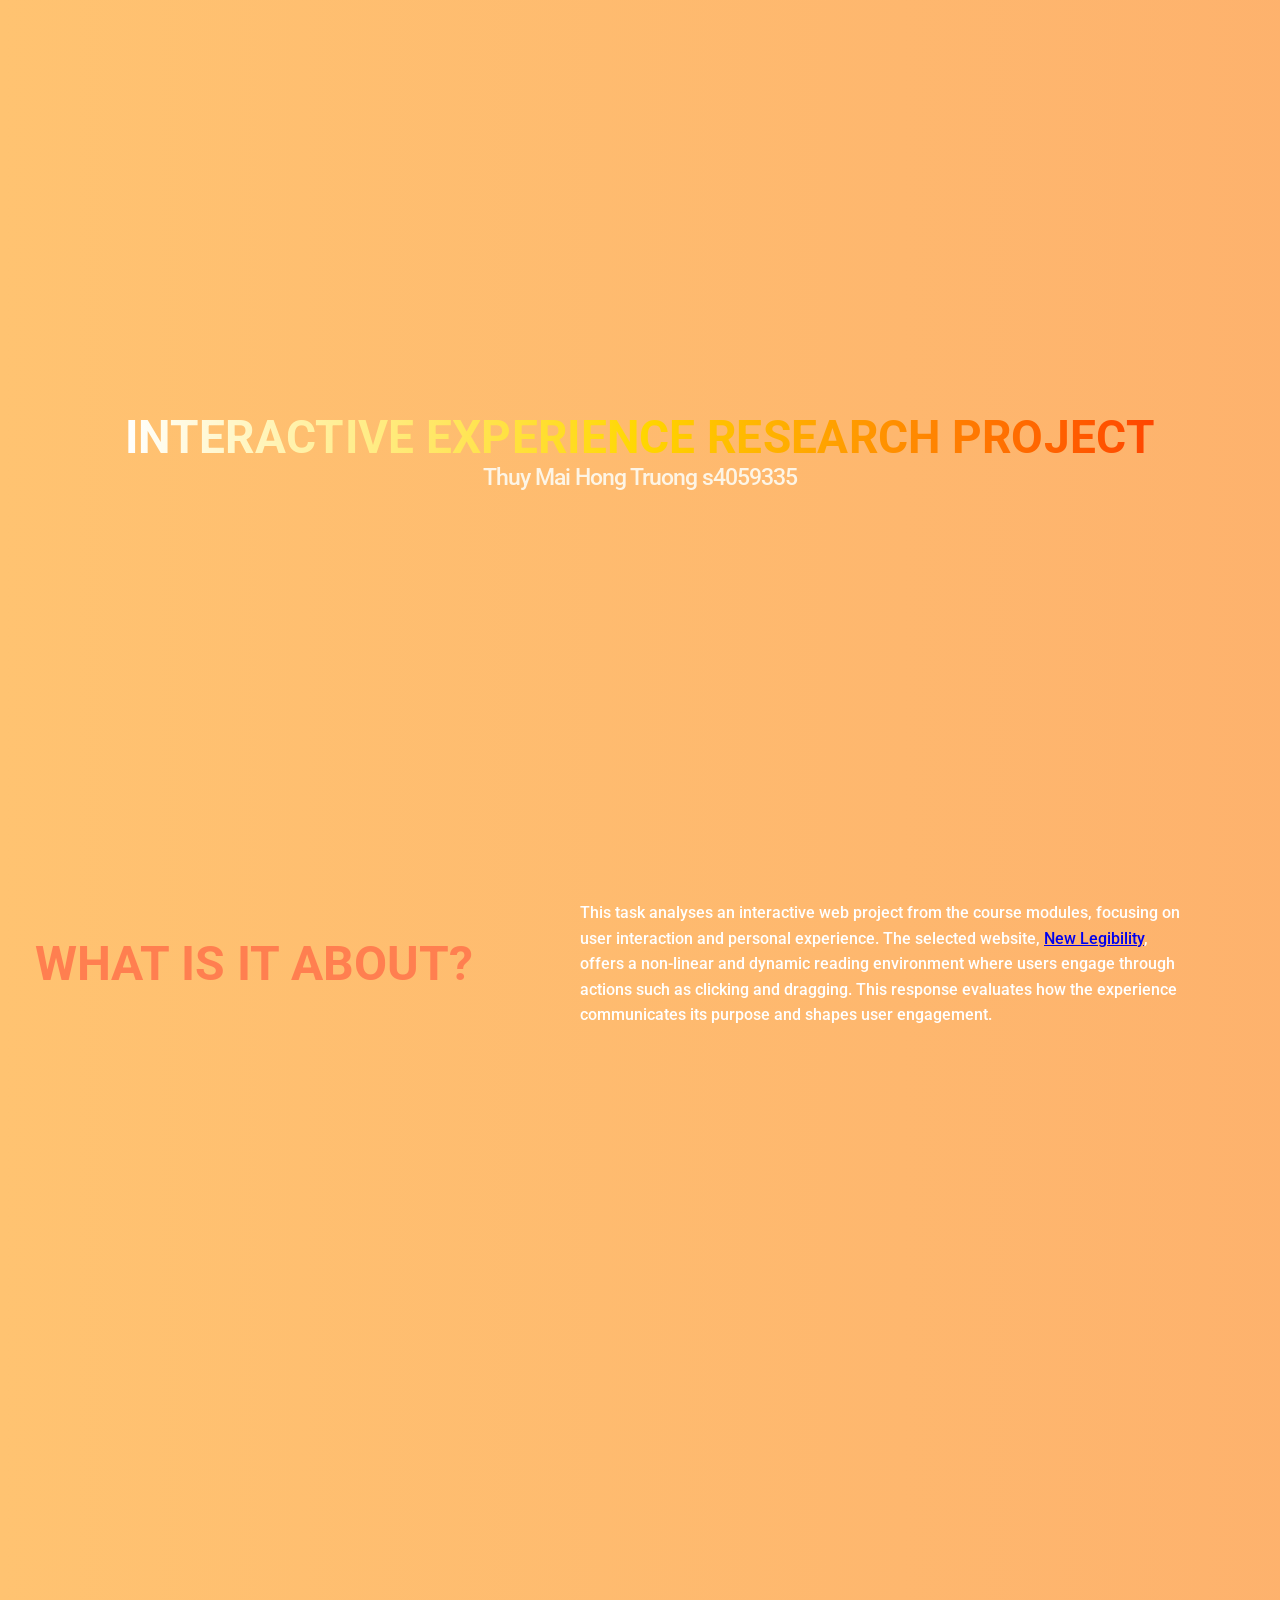
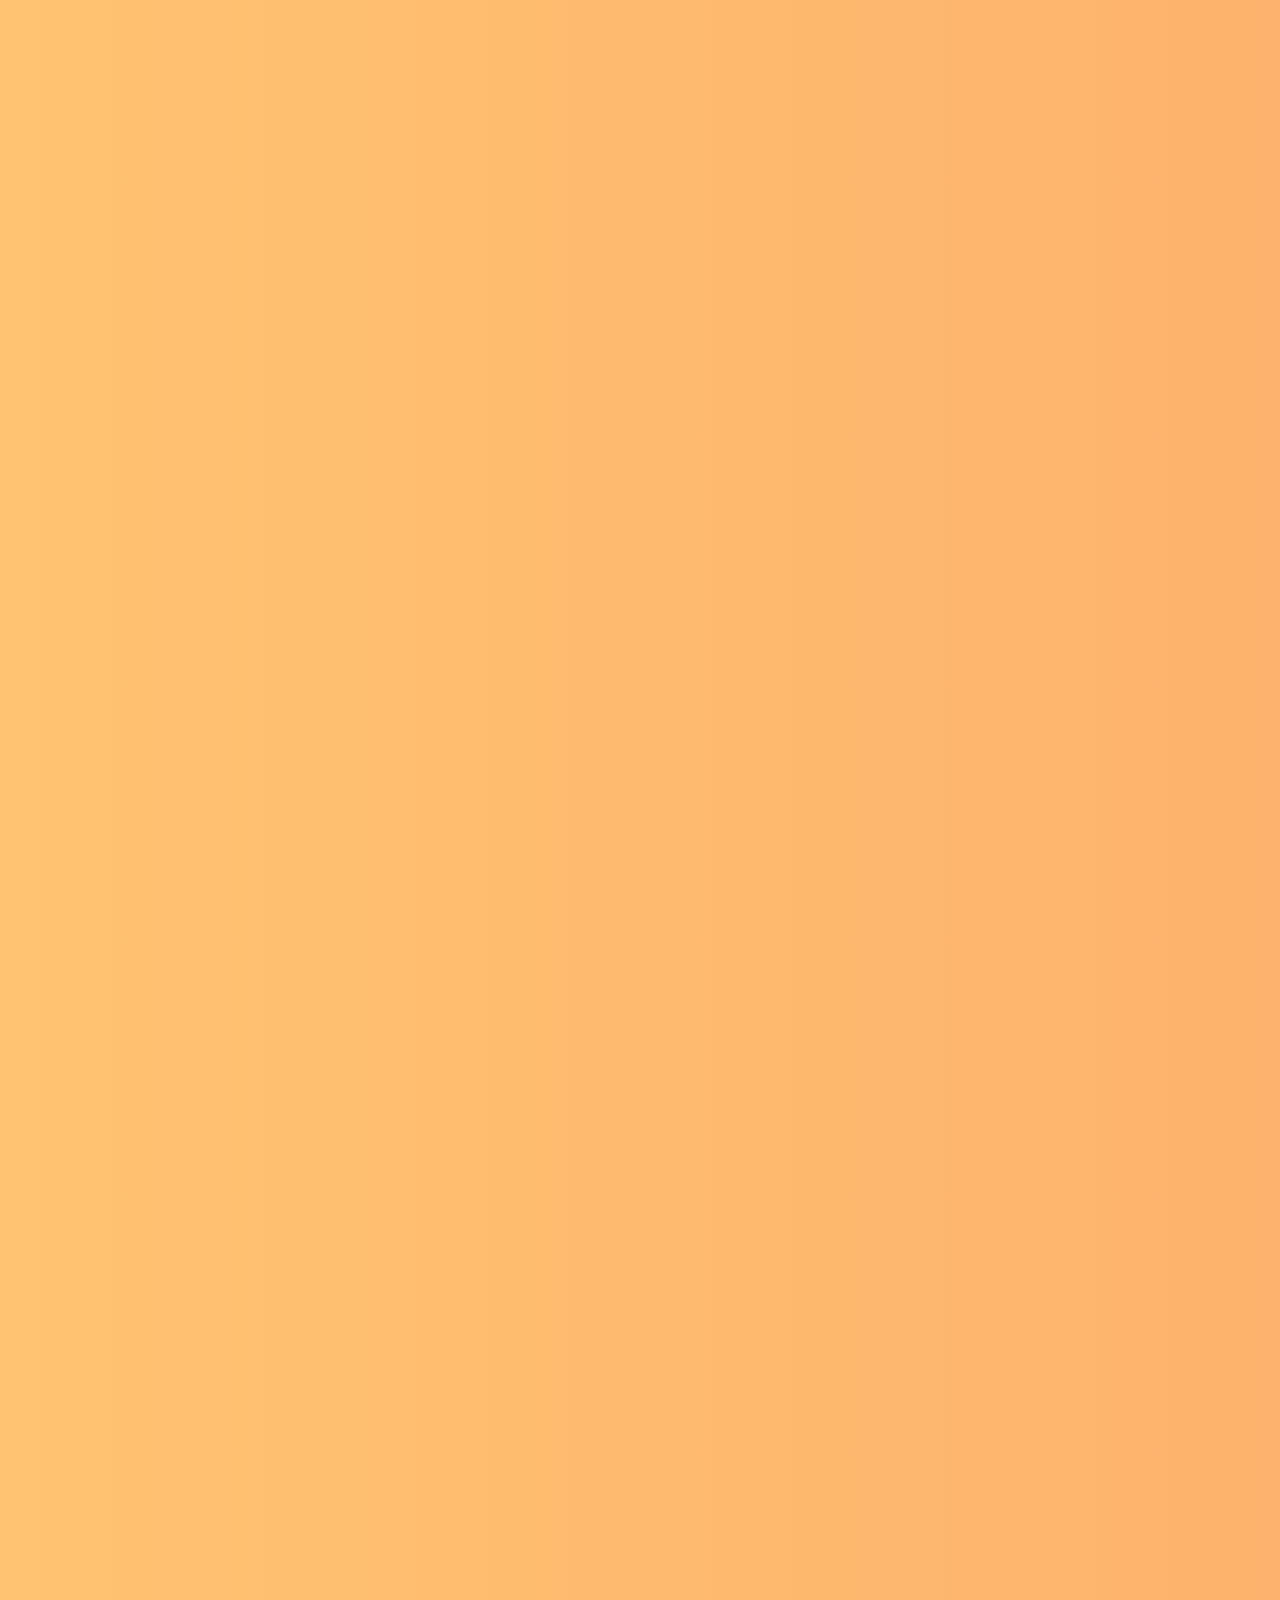
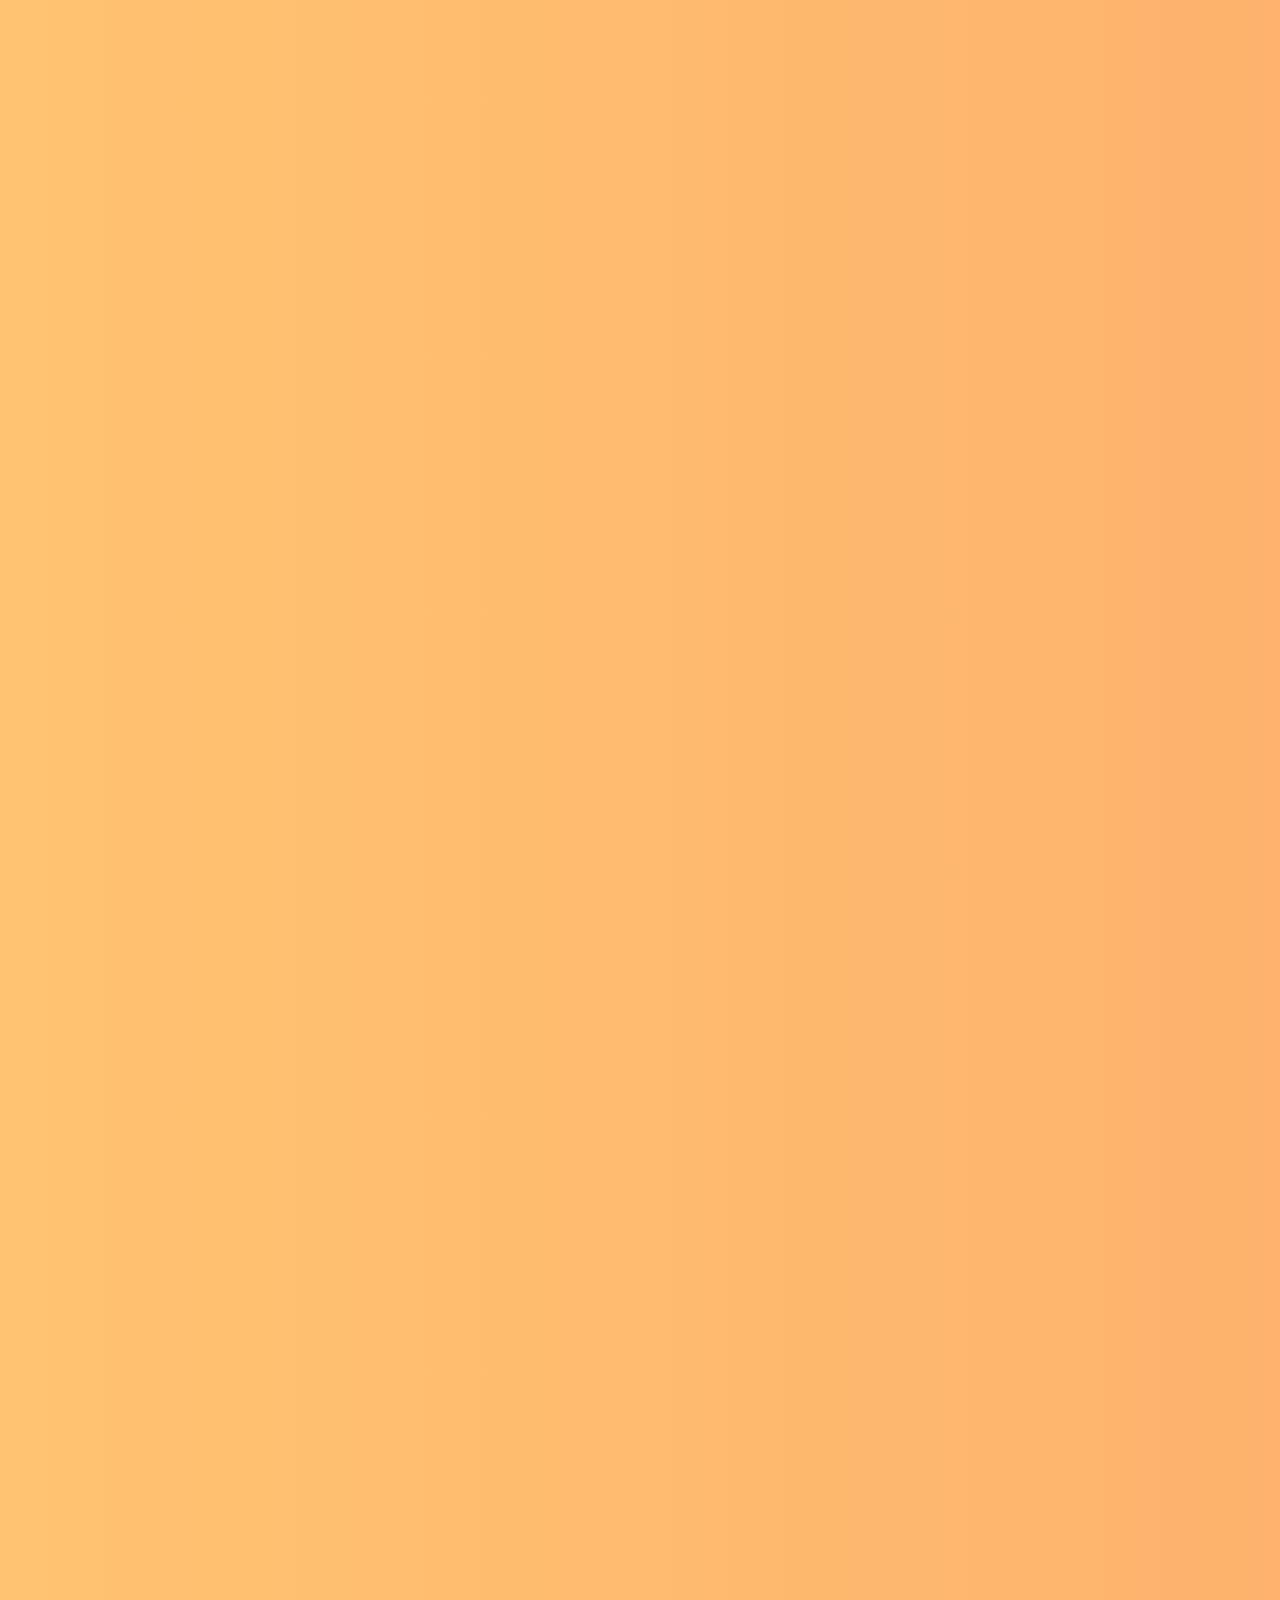
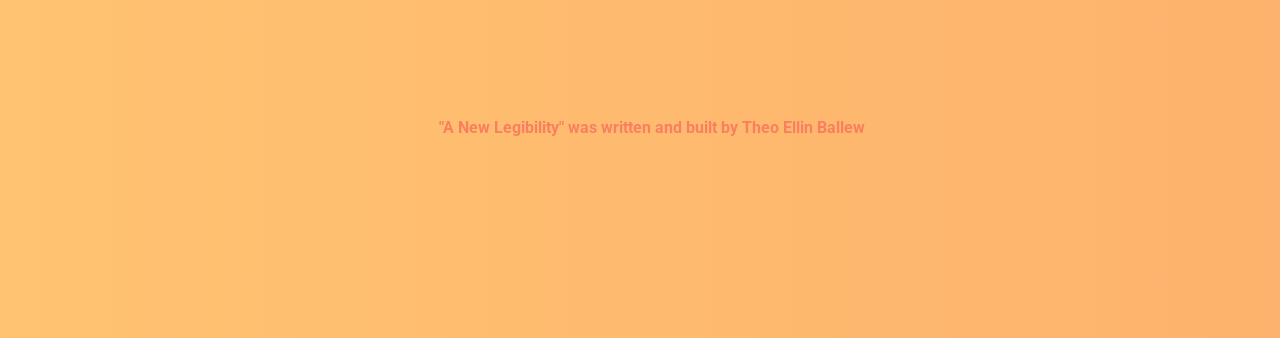
<file: assignment1/index.html>
<!doctype html>
<html lang="en">
  <head>
    <meta charset="UTF-8" />
    <meta name="viewport" content="width=device-width, initial-scale=1.0" />
    <title>ASSIGNMENT1</title>
    <link
      href="https://fonts.googleapis.com/css2?family=Roboto:wght@300;400;700&display=swap"
      rel="stylesheet"
    />
    <link rel="stylesheet" href="style.css" />
  </head>
  <body>
    <!--the assignment title, student name and student id-->
    <div class="section1">
      <h1>INTERACTIVE EXPERIENCE RESEARCH PROJECT</h1>
      <h2>Thuy Mai Hong Truong s4059335</h2>
    </div>
    <!--this is the introduction-->
    <div class="section2">
      <h3>WHAT IS IT ABOUT?</h3>
      <h4>
        This task analyses an interactive web project from the course modules,
        focusing on user interaction and personal experience. The selected
        website,
        <!--a link to the author website-->
        <a
          href="https://thehtml.review/04/new-legibility/"
          target="_blank"
          class="highlight-link"
          >New Legibility</a
        >, offers a non-linear and dynamic reading environment where users
        engage through actions such as clicking and dragging. This response
        evaluates how the experience communicates its purpose and shapes user
        engagement.
      </h4>
    </div>

    <div class="section3">
      <h5>FIRST IMPRESSION and INTERACTION FLOW</h5>
      <p>
        When I first visited New Legibility, what immediately drew my attention
        was the unconventional layout and the moving text elements scattered
        across the screen. Rather than following a fixed structure, the content
        appeared dynamically, giving the interface an experimental and
        non-linear feel. My initial reaction was a mix of curiosity and slight
        disorientation, as it defied my usual expectations of how a website
        should behave.
      </p>
      <p>
        During the first two minutes, I mainly interacted by clicking on
        different text blocks, dragging elements around, and scrolling to
        uncover hidden or newly revealed content. Each action produced a
        response, text shifting or appearing in unexpected places which
        encouraged me to keep exploring. The experience felt less like reading a
        traditional article and more like navigating an interactive system.
      </p>
      <p>
        I spent the most time with the draggable text elements, which allowed me
        to rearrange content and craft my own reading path. This design
        encourages active participation, letting users construct meaning rather
        than passively consuming information. The most repeated action was
        clicking, as it consistently revealed new pieces of text and guided the
        flow of the experience.
      </p>
    </div>

    <div class="section4">
      <h6>PURPOSE and COMMUNICATION</h6>
      <p>
        The primary goal of New Legibility is to challenge traditional reading
        conventions and explore how meaning can be actively constructed through
        interaction. Unlike standard websites with a linear, predictable flow,
        this project transforms text into dynamic elements that users can
        manipulate, making reading a participatory and exploratory process. It
        encourages users to think critically about the act of reading itself and
        to engage with content in a way that is both playful and reflective.
      </p>
      <p>
        This goal is communicated through multiple interactive cues. The
        scattered and movable text blocks immediately signal that the user
        should click, drag, or rearrange content. Visual feedback, such as text
        shifting, appearing in new locations, or responding to clicks,
        reinforces that interaction is not only expected but central to
        understanding the material. The absence of traditional navigation or a
        clearly defined start-to-finish sequence further emphasizes that
        personal exploration and experimentation are key components of the
        experience. In essence, the design itself teaches users how to engage.
      </p>
    </div>

    <div class="section5">
      <h7>TIME BASED EXPERIENCE and GUIDANCE</h7>
      <p>
        New Legibility is designed to be explored over multiple short sessions
        rather than consumed in a single sitting. Its non-linear, unpredictable
        nature encourages users to revisit the site, experiment with different
        text arrangements, and uncover new relationships between content. There
        is no prescribed duration for interaction; instead, the website rewards
        repeated engagement, allowing users to construct their own rhythm and
        pace of exploration.
      </p>
      <p>
        The site communicates this temporal approach through its interactive
        mechanics. Clickable and draggable text elements, combined with
        immediate visual feedback, subtly indicate that the experience is
        iterative. Animations and responsive changes guide users intuitively,
        without explicit instructions, showing that understanding grows through
        repetition and experimentation. By allowing users to interact freely and
        observe the consequences of their actions, the experience fosters
        curiosity and reflection, suggesting that engagement over time is
        essential to fully grasp the concept of non-linear reading.
      </p>
    </div>

    <div class="section6">
      <h8>REFERENCE, EMOTIONS and EVALUATION</h8>
      <p>
        The website references other interactive media forms, such as
        experimental digital art, generative typography, and playful game-like
        interfaces. These references suggest a mode of engagement that is
        exploratory and creative rather than passive. Users are invited to act
        like participants or co-creators rather than simple readers,
        experimenting with the placement and arrangement of text to uncover
        meaning.
      </p>
      <p>
        Emotionally, the experience evokes a mixture of curiosity, excitement,
        and occasional frustration. The most satisfying aspect for me was
        interacting with the draggable text elements. Being able to rearrange
        content and craft my own reading path created a sense of agency and
        control, which made the exploration highly rewarding. Conversely, the
        most frustrating part was when the text overlapped or shifted too
        rapidly, making it temporarily difficult to follow and slightly
        disorienting. This tension, however, also reflects the goal of the
        website and the challenging conventional reading habits, turning
        discomfort into a productive aspect of the learning experience.
      </p>
      <p>
        Overall, New Legibility succeeds in creating an immersive, interactive
        environment where users actively construct meaning. Its playful
        mechanics, iterative design, and experimental layout provoke reflection
        on how we engage with text, demonstrating that interactive media can
        transform reading from a passive activity into an engaging,
        participatory experience.
      </p>
    </div>
    <!--this is the end-->
    <footer class="site-footer">
      <div class="container">
        <p>
          <strong
            >"A New Legibility" was written and built by Theo Ellin Ballew
          </strong>
        </p>
      </div>
    </footer>
  </body>
</html>
</file>
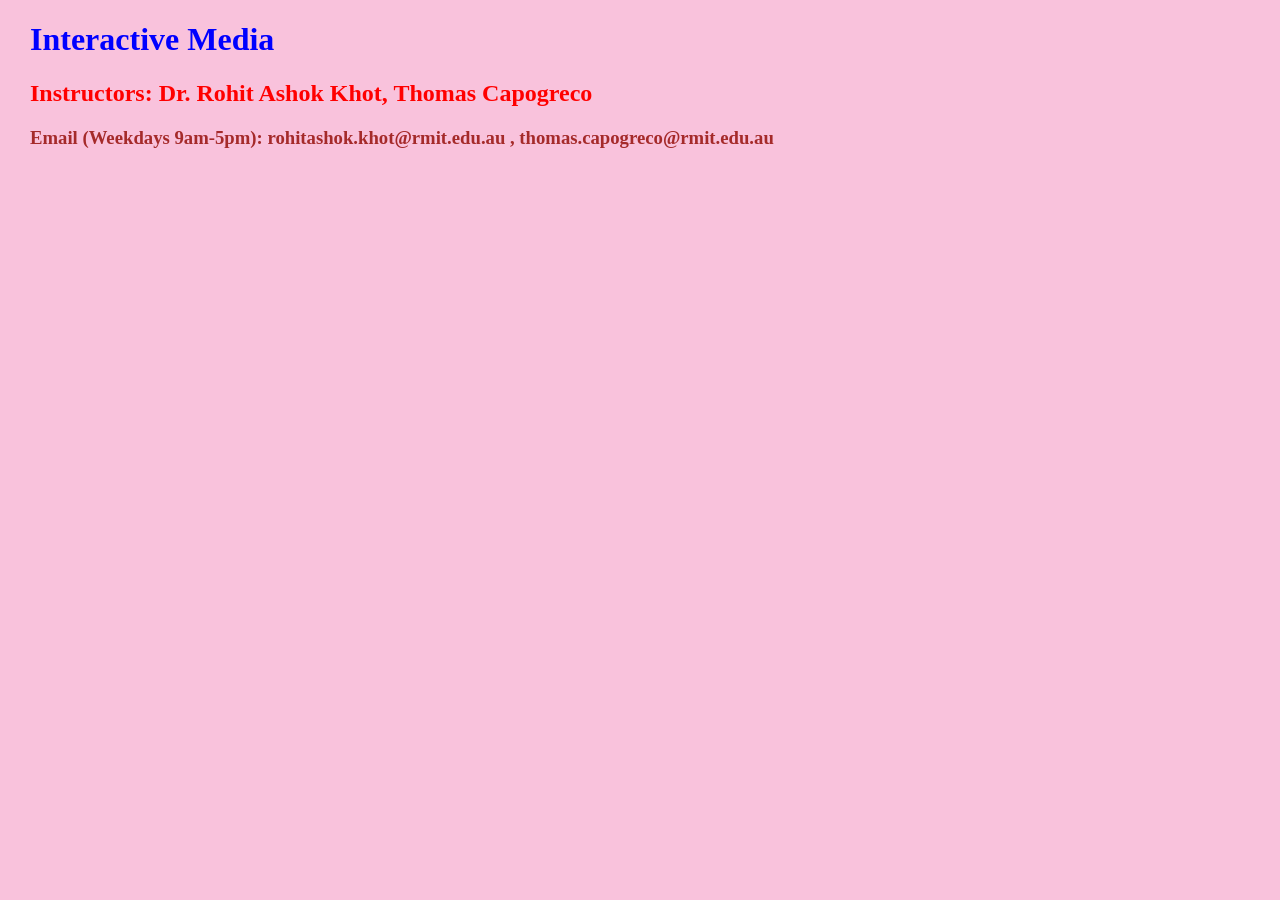
<file: week3/index.html>
<!doctype html>
<html lang="en">
  <head>
    <meta charset="UTF-8" />
    <meta name="viewport" content="width=device-width, initial-scale=1.0" />
    <title>Document</title>
  
  </head>
  <link rel="stylesheet" href="style.css"
  
 body>
  <h1>Interactive Media</h1>
    <h2>Instructors: Dr. Rohit Ashok Khot, Thomas Capogreco</h2>
    <h3>
      Email (Weekdays 9am-5pm): rohitashok.khot@rmit.edu.au ,
      thomas.capogreco@rmit.edu.au
    </h3>
  </body>
    

</html>
</file>
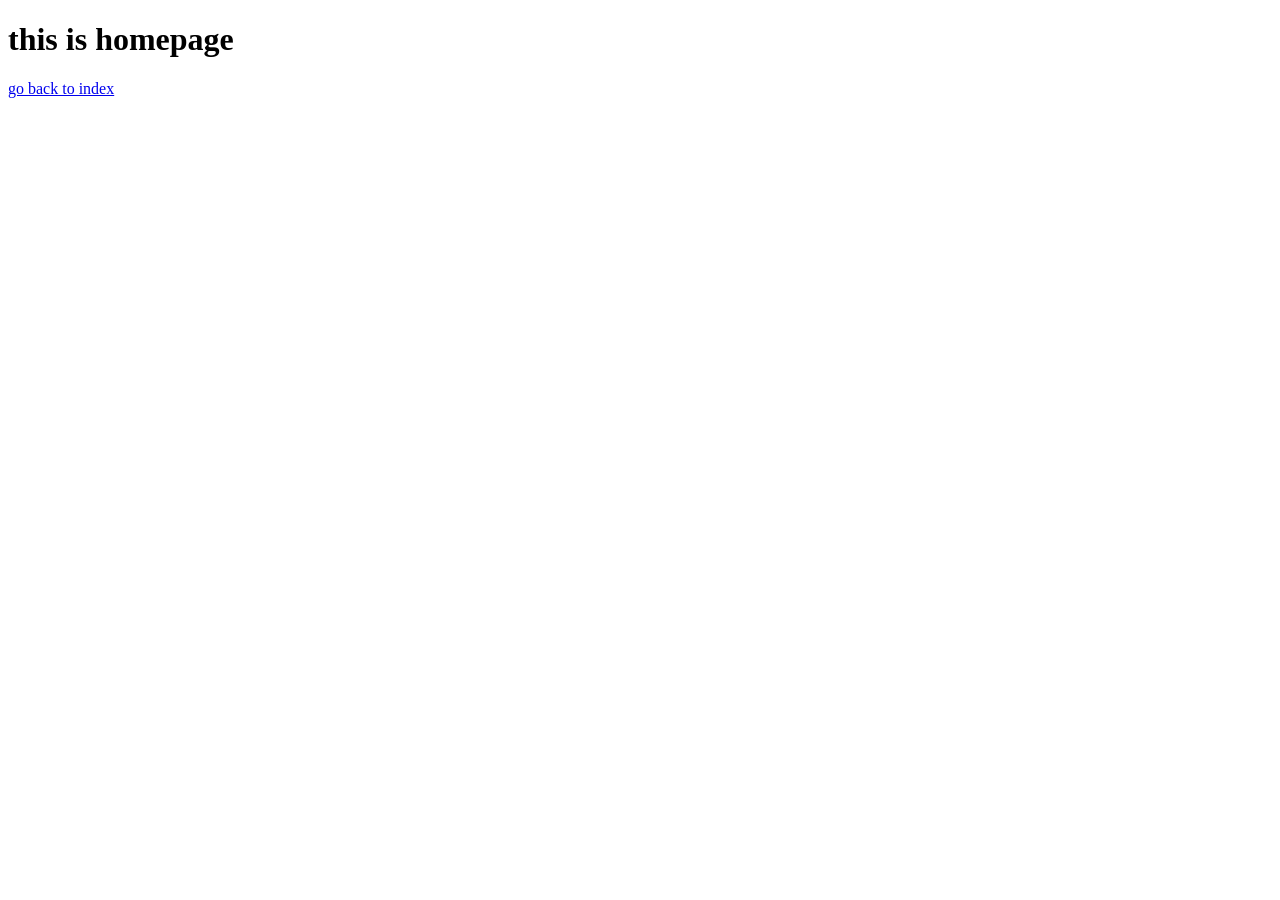
<file: week2/about.html>
<!doctype html>
<html lang="en">
  <head>
    <meta charset="UTF-8" />
    <meta name="viewport" content="width=device-width, initial-scale=1.0" />
    <title>Document</title>
  </head>
  <body>
    <h1>this is homepage</h1>
    <a href="index.html">go back to index</a>
  </body>
</html>
</file>
<file: assignment1/style.css>
html {
  scroll-behavior: smooth;
}

body {
  margin: 0;
  font-family: "Roboto", sans-serif;
  color: white;

  /* background gradient loang */
  background: linear-gradient(270deg, #f97f60, #ffc371);
  background-size: 400% 400%;
  animation: gradient 5s ease infinite;
}

.section1,
.section2,
.section3,
.section4,
.section5,
.section6,
.footer {
  min-height: 100vh; /* each section = 1 screen */
  display: flex;
  flex-direction: column;
  justify-content: center;
}

.section1 {
  min-height: 100vh;
  display: flex;
  justify-content: center;
  align-items: center;
  flex-direction: column;
  text-align: center;
}

h1 {
  font-size: 2.9rem;
  margin: 0;
  font-weight: 5000;
  letter-spacing: 0.3px;

  background: linear-gradient(90deg, #ffffff, #ffd700, #ff4500);
  -webkit-background-clip: text;
  -webkit-text-fill-color: transparent;
}

h2 {
  font-size: 1.44rem;
  margin: 0;
  font-weight: 500; /* thinner font */
  letter-spacing: -1px;
  color: #fdf5e6;
}

.section2 {
  min-height: 50vh;
  display: flex;
  flex-direction: row;
  align-items: flex-start;
  gap: 100px;
  padding-right: 100px;
}
h3 {
  font-size: 3rem;
  margin: 0px;
  margin-left: auto;
  margin-right: 7px;
  margin-top: 35px;
  color: coral;
}

h4 {
  font-size: 1rem;
  font-weight: 500;
  margin: 0px;
  max-width: 600px; /*dont spacing*/
  line-height: 1.6;
}

.section3 {
  min-height: 90vh;
  display: flex;
  justify-content: center;
  align-items: center;
  flex-direction: column;
  text-align: center;
  opacity: 0; /* faded out */
  transform: translateY(20px);
  transition:
    opacity 2s ease,
    transform 1.5s ease;
}

.section3:hover {
  opacity: 1; /*text appear*/
  transform: translateY(0);
}
h5 {
  font-size: 2.9rem;
  font-weight: 400; /*bolder text*/
  background: linear-gradient(90deg, #6b3030, #726b45, #8c5b49);
  -webkit-background-clip: text;
  -webkit-text-fill-color: transparent;
}
p {
  display: flex;
  flex-direction: column;
  align-items: flex-end; /* push block all to the right */
  gap: 10px; /* natural gap */
  padding-right: 130px;
  color: rgb(255, 255, 255);
}
p {
  font-size: 1rem;
  font-weight: 500;
  max-width: 500px; /* width limited */
  margin: 3px 0 3px auto; /* top 3px, right auto, bottom 3px, left auto */
  padding-left: 300px; /* move a bit to the right */
  text-align: left;
}

.section4 {
  min-height: 100vh;
  display: flex;
  justify-content: center;
  align-items: center;
  flex-direction: column;
  text-align: center;
  opacity: 0; /* faded out */
  transform: translateY(20px);
  transition:
    opacity 2s ease,
    transform 1.5s ease;
}

.section4:hover {
  opacity: 1;
  transform: translateY(0);
}
h6 {
  font-size: 2.9rem;
  font-weight: 400;
  background: linear-gradient(90deg, #6b3030, #726b45, #8c5b49);
  -webkit-background-clip: text;
  -webkit-text-fill-color: transparent;
}
p {
  display: flex;
  flex-direction: column;
  align-items: flex-end;
  gap: 10px;
  padding-right: 130px;
  color: #ffffff;
  line-height: 1.6;
}
p {
  font-size: 1rem;
  font-weight: 500;
  max-width: 500px;
  margin: 3px 0 3px auto; /*top right bottom left*/
  padding-left: 300px;
  text-align: left; /* move the text to the left*/
  min-height: 20vh;
}

.section5 {
  min-height: 100vh;
  display: flex;
  justify-content: center;
  align-items: center;
  flex-direction: column;
  text-align: center;
  opacity: 0; /* faded out */
  transform: translateY(20px);
  transition:
    opacity 2s ease,
    transform 1.5s ease;
}

.section5:hover {
  opacity: 1;
  transform: translateY(0);
}

h7 {
  min-height: 20vh;
  font-size: 2.9rem;
  font-weight: 400;
  background: linear-gradient(90deg, #6b3030, #726b45, #8c5b49);
  -webkit-background-clip: text;
  -webkit-text-fill-color: transparent;
}

p {
  display: flex;
  flex-direction: column;
  align-items: flex-end;
  gap: 10px;
  padding-right: 130px;
  text-align: left;
  color: #ffffff;
  line-height: 1.6;
  min-height: 20vh;
}

p {
  min-height: 20vh;
  font-size: 1rem;
  font-weight: 500;
  max-width: 500px;
  margin: 3px 0 3px auto;
  padding-left: 300px;
  text-align: left;
  min-height: 20vh;
}

.section6 {
  min-height: 95vh;
  display: flex;
  justify-content: center;
  align-items: center;
  flex-direction: column;
  text-align: center;
  opacity: 0; /* faded out */
  transform: translateY(20px);
  transition:
    opacity 2s ease,
    transform 1.5s ease;
}

.section6:hover {
  opacity: 1;
  transform: translateY(0);
}

h8 {
  min-height: 20vh;
  font-size: 2.9rem;
  font-weight: 400;
  background: linear-gradient(90deg, #6b3030, #726b45, #8c5b49);
  -webkit-background-clip: text;
  -webkit-text-fill-color: transparent;
}

p {
  display: flex;
  flex-direction: column;
  align-items: flex-end;
  gap: 10px;
  padding-right: 130px;
  text-align: left;
  color: #ffffff;
  line-height: 1.6;
}

p {
  font-size: 1rem;
  font-weight: 500;
  max-width: 500px;
  margin: 3px 0 3px auto;
  padding-left: 300px;
  text-align: left;
}

footer p {
  color: #f97f60;
  text-align: center;
  padding: 40px 20px;
  margin-top: 60px;

  max-width: 450px;
  margin-left: auto;
  margin-right: auto;
}

/* Animation gradient */
@keyframes gradient {
  0% {
    background-position: 0% 50%;
  }
  50% {
    background-position: 100% 50%;
  }
  100% {
    background-position: 0% 50%;
  }
}
</file>
<file: week3/style.css>
.container {
  color: rgb(10, 250, 250);
}
h1 {
  color: blue;
}
h2 {
  color: red;
}
h3 {
  color: brown;
}

.limelight-regular {
  font-family: "Limelight", sans-serif;
  font-weight: 400;
  font-style: normal;
}
body {
  margin-left: 30px;
}
body {
  background-color: rgb(249, 194, 220);
}
</file>
